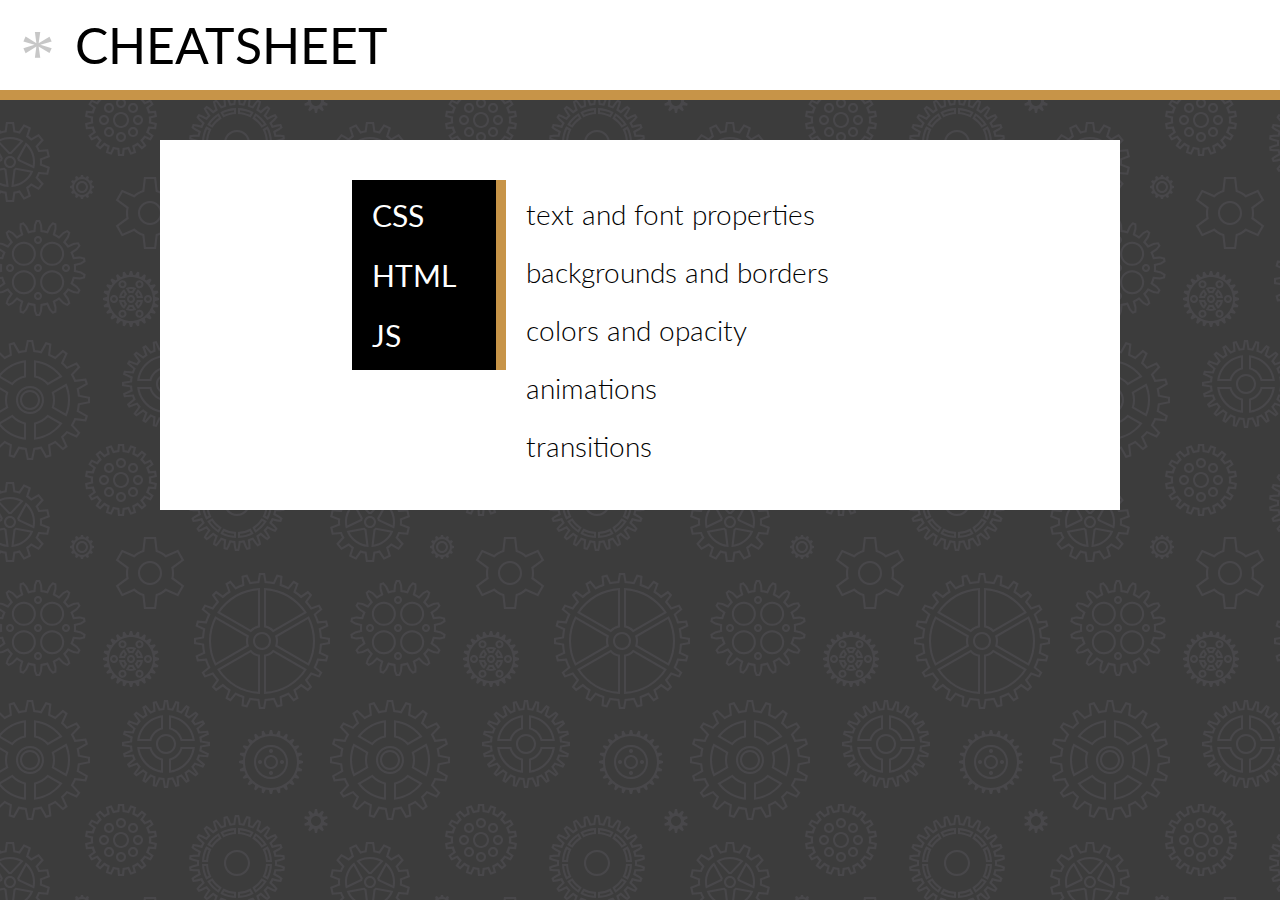
<file: index.html>
<!DOCTYPE html>
<html>
  <head>
    <title>Programming Cheat Sheet</title>
    <link href="style.css" rel="stylesheet"  />
    <link href="https://fonts.googleapis.com/css?family=Lato:300,400,900" rel="stylesheet">
  </head>

  <body>
    <div class="wrapper">
      <header class="head">
        <span id="logo">*</span>
        <h1>cheatsheet</h1>
      </header>
      <div class="container">
        <div class="main-links">
          <div class="hp-leftc">
            <ul>
              <li id="css"><a href="index.html">css</a></li>
              <li id="html"><a href="html-list.html">html</a></li>
              <li id="js"><a href="js-list.html">js</a></li>
            </ul>
          </div>
          <div class="hp-rightc">
            <ul>
              <li><a href="css-files/html/font.html">text and font properties</a></li>
              <li><a href="css-files/html/borders.html">backgrounds and borders</a></li>
              <li><a href="css-files/html/color.html">colors and opacity</a></li>
              <li><a href="css-files/html/animations.html">animations</a></li>
              <li><a href="css-files/html/transitions.html">transitions</a></li>
            </ul>
          </div>
        </div>

          <!-- <div class="box-header"><a href="js-files/js.html">js</a></div>
          <ul>
            <li>variables</li>
            <li>functions</li>
            <li>loops</li>
          </ul>
        </div> -->

      </div>
    </div>
  </body>
  <script src="script.js"></script>
</html>
</file>
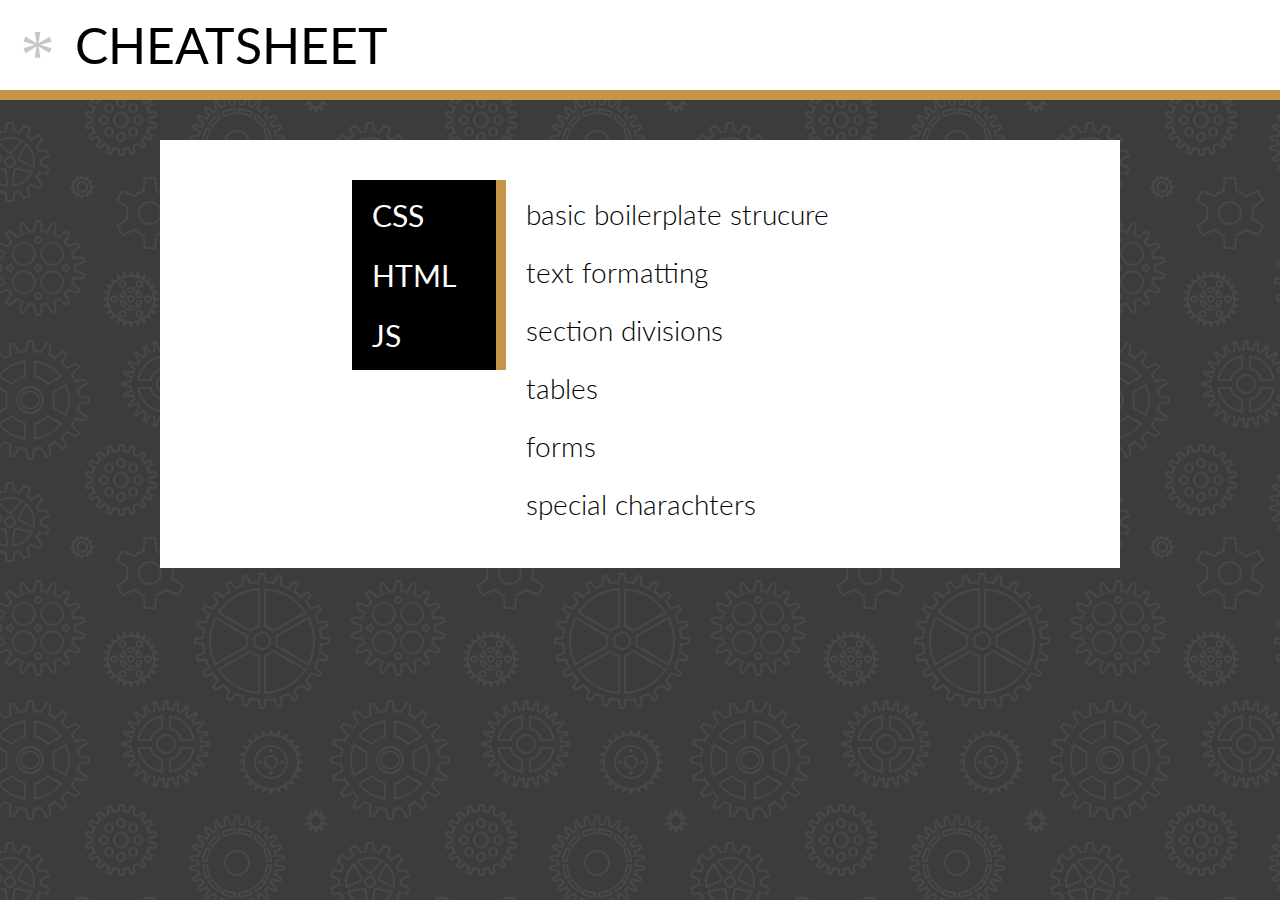
<file: html-list.html>
<!DOCTYPE html>
<html>
  <head>
    <title>Programming Cheat Sheet</title>
    <link href="style.css" rel="stylesheet"  />
    <link href="https://fonts.googleapis.com/css?family=Lato:300,400,900" rel="stylesheet">
  </head>

  <body>
    <div class="wrapper">
      <header class="head">
        <span id="logo">*</span>
        <h1>cheatsheet</h1>
      </header>
      <div class="container">
        <div class="main-links">
          <div class="hp-leftc">
            <ul>
              <li id="css"><a href="index.html">css</a></li>
              <li id="html"><a href="html-list.html">html</a></li>
              <li id="js"><a href="js-list.html">js</a></li>
            </ul>
          </div>
          <div class="hp-rightc">
            <ul>
              <li><a href="html-files/html.html">basic boilerplate strucure</a></li>
              <li><a href="html.html">text formatting</a></li>
              <li><a href="html.html">section divisions</a></li>
              <li><a href="html.html">tables</a></li>
              <li><a href="html.html">forms</a></li>
              <li><a href="html.html">special charachters</a></li>
            </ul>
          </div>
        </div>
      </div>
    </div>
  </body>
  <script src="script.js"></script>

</html>
</file>
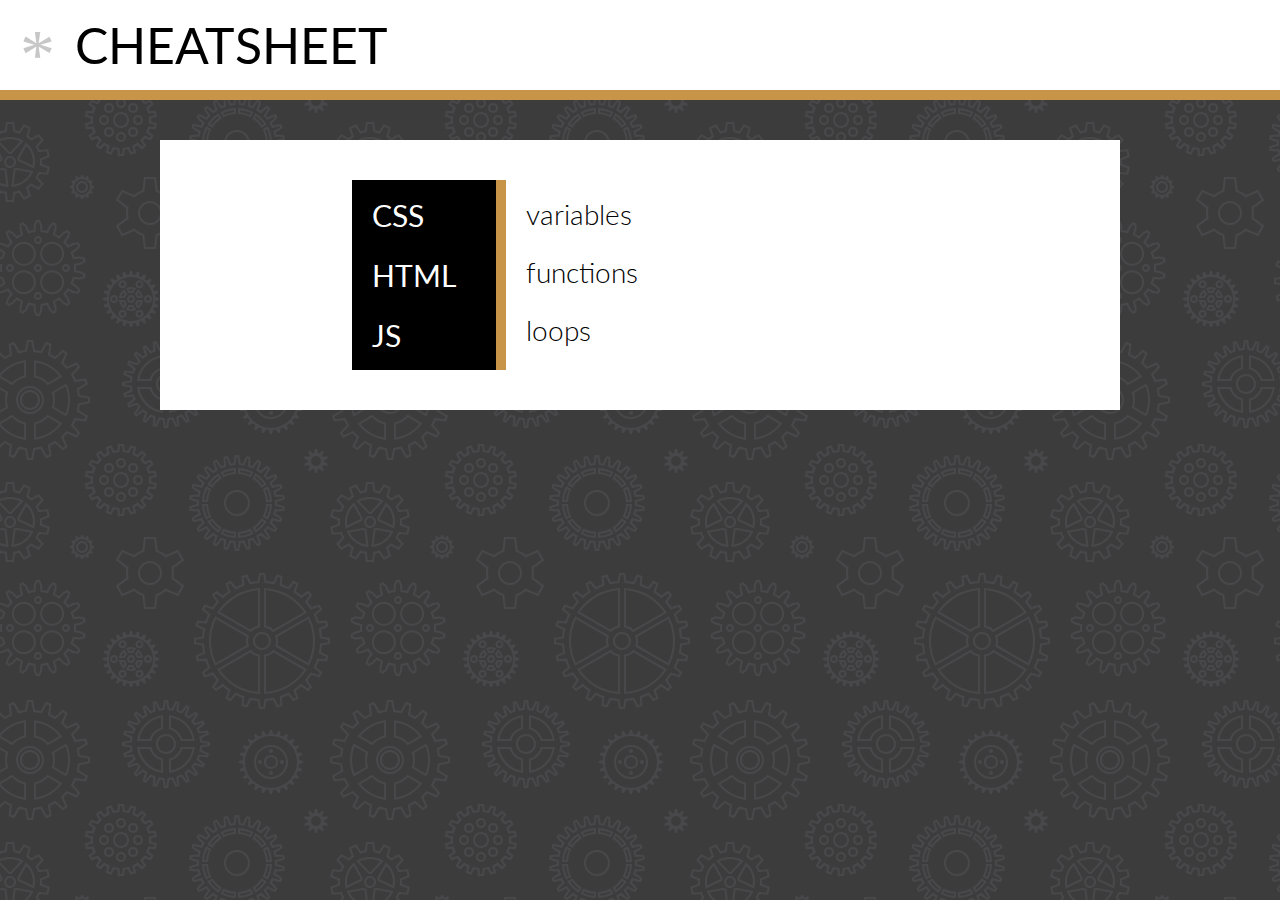
<file: js-list.html>
<!DOCTYPE html>
<html>
  <head>
    <title>Programming Cheat Sheet</title>
    <link href="style.css" rel="stylesheet"  />
    <link href="https://fonts.googleapis.com/css?family=Lato:300,400,900" rel="stylesheet">
  </head>

  <body>
    <div class="wrapper">
      <header class="head">
        <span id="logo">*</span>
        <h1>cheatsheet</h1>
      </header>
      <div class="container">
        <div class="main-links">
          <div class="hp-leftc">
            <ul>
              <li id="css"><a href="index.html">css</a></li>
              <li id="html"><a href="html-list.html">html</a></li>
              <li id="js"><a href="js-list.html">js</a></li>
            </ul>
          </div>
          <div class="hp-rightc">
            <ul>
              <li><a href="">variables</a></li>
              <li><a href="">functions</a></li>
              <li><a href="">loops</a></li>
            </ul>
          </div>
        </div>
      </div>
    </div>
  </body>
</html>
</file>
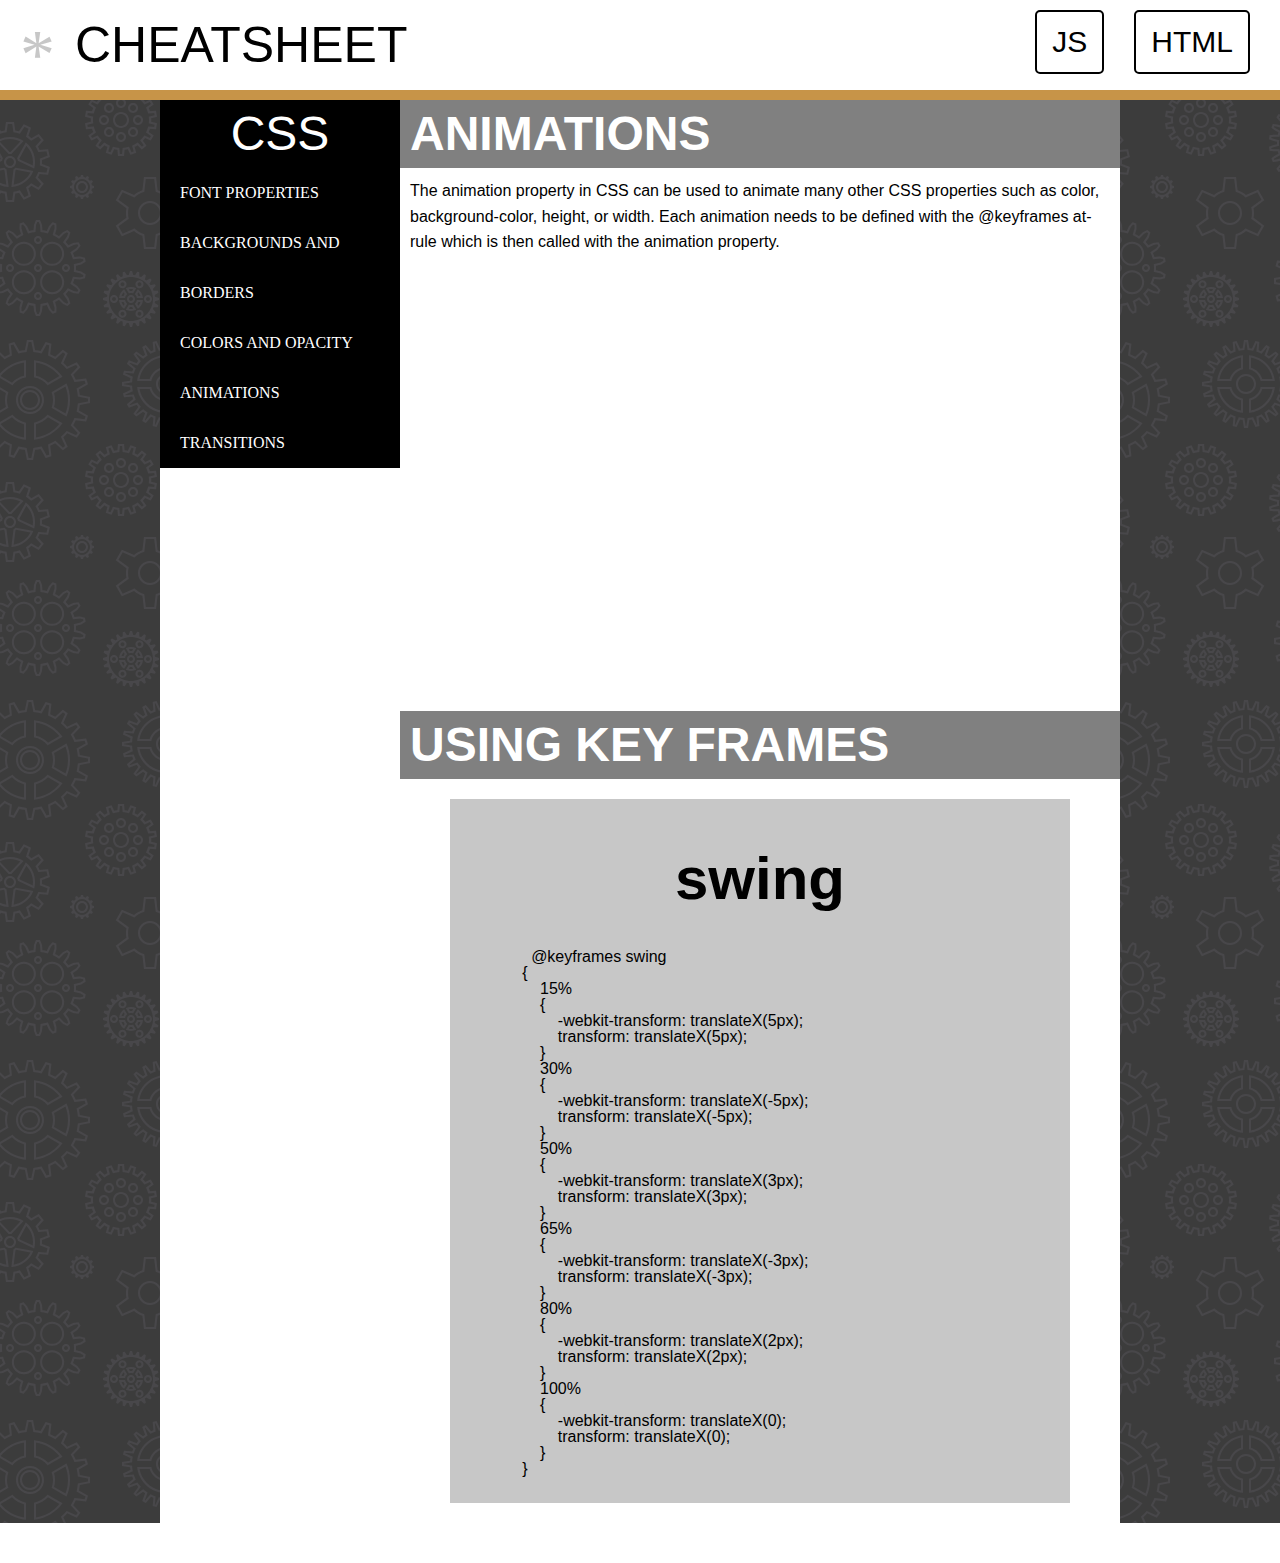
<file: css-files/html/animations.html>
<!DOCTYPE html>
<html>
  <head>
    <meta charset="utf-8">
    <title>Animations</title>
    <link href="../css-style.css" rel="stylesheet" />
  </head>

  <body>
    <div class="wrapper">
      <header class="head">
        <span id="logo">*</span>
        <h1><a href="../../index.html">cheatsheet</a></h1>
        <div class ="button html">
          <a href="html.html">html</a>
        </div>
        <div class="button js">
          <a href="js.html">js</a>
        </div>
      </header>
      <div class="container">
        <div class="column-left">
          <h1>css</h1>
          <ul>
            <li><a href="font.html">font properties</a></li>
            <li><a href="borders.html">backgrounds and borders</a></li>
            <li><a href="color.html">colors and opacity</a></li>
            <li><a href="animations.html">animations</a></li>
            <li><a href="transitions.html">transitions</a></li>
          </ul>
        </div>

        <div class="column-right">
          <h1>animations</h1>
          <p>
            The animation property in CSS can be used to animate many other CSS properties such as color, background-color, height, or width. Each animation needs to be defined with the @keyframes at-rule which is then called with the animation property.
          </p>
            <div class="example">
              <p>
                Color Change
              </p>
              <pre>
                .example {
                  width:600px;
                  height:200px;
                  margin: 15px auto;
                  animation: pulse 5s infinite;
                }

                @keyframes pulse {
                  0% {
                    background-color: #001F3F;
                  }
                  100% {
                    background-color: #FF4136;
                  }
                }
              </pre>
            </div>
          <h1>using key frames</h1>
            <div class="swing examples">
              <p>swing</p>
              <pre>
                @keyframes swing
              {
                  15%
                  {
                      -webkit-transform: translateX(5px);
                      transform: translateX(5px);
                  }
                  30%
                  {
                      -webkit-transform: translateX(-5px);
                      transform: translateX(-5px);
                  }
                  50%
                  {
                      -webkit-transform: translateX(3px);
                      transform: translateX(3px);
                  }
                  65%
                  {
                      -webkit-transform: translateX(-3px);
                      transform: translateX(-3px);
                  }
                  80%
                  {
                      -webkit-transform: translateX(2px);
                      transform: translateX(2px);
                  }
                  100%
                  {
                      -webkit-transform: translateX(0);
                      transform: translateX(0);
                  }
              }
            </pre>
          </div>
        </div>
      </div>
    </div>
  </body>
</html>
</file>
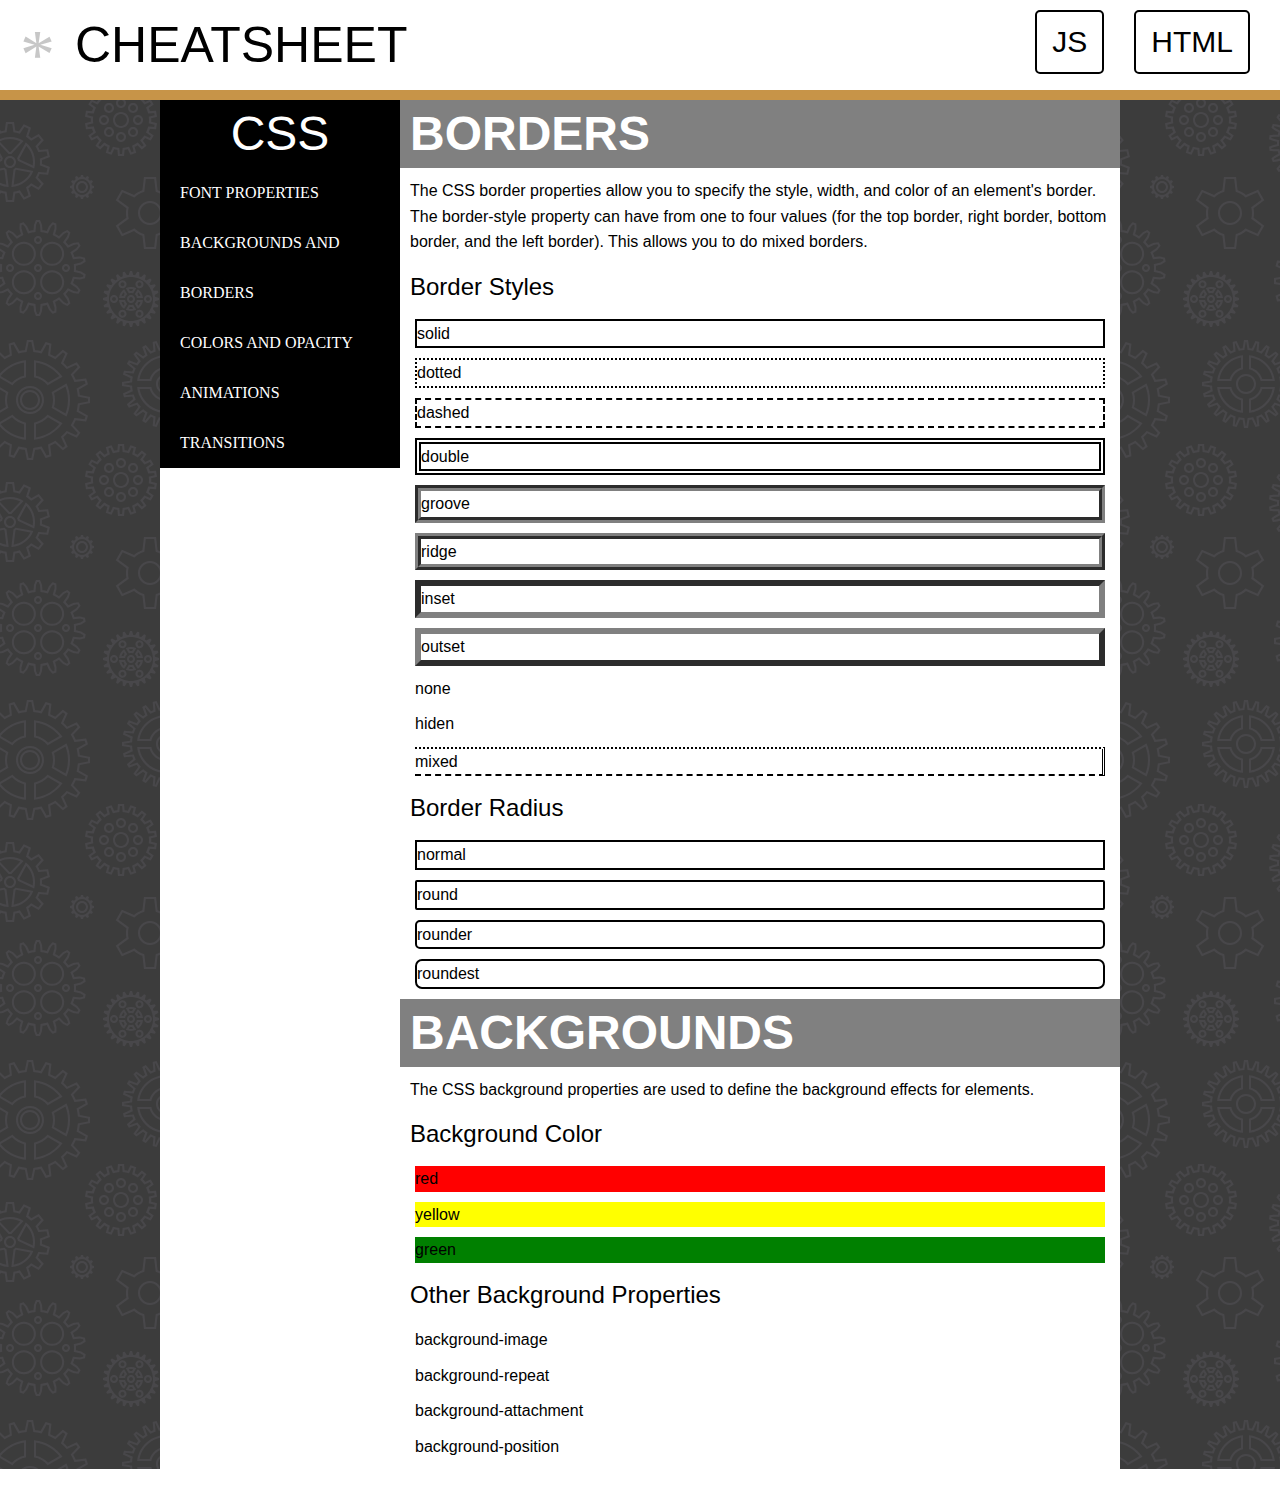
<file: css-files/html/borders.html>
<!DOCTYPE html>
<html>
  <head>
    <meta charset="utf-8">
    <title>CSS Font Properties</title>
    <link href="../css-style.css" rel="stylesheet" />
  </head>

  <body>
    <div class="wrapper">
      <header class="head">
        <span id="logo">*</span>
        <h1><a href="../../index.html">cheatsheet</a></h1>
        <div class ="button html">
          <a href="html.html">html</a>
        </div>
        <div class="button js">
          <a href="js.html">js</a>
        </div>
      </header>
      <div class="container">
        <div class="column-left">
          <h1>css</h1>
          <ul>
            <li><a href="font.html">font properties</a></li>
            <li><a href="borders.html">backgrounds and borders</a></li>
            <li><a href="color.html">colors and opacity</a></li>
            <li><a href="animations.html">animations</a></li>
            <li><a href="transitions.html">transitions</a></li>
          </ul>
        </div>

        <div class="column-right">
          <h1>borders</h1>
          <p>
            The CSS border properties allow you to specify the style, width, and color of an element's border. The border-style property can have from one to four values (for the top border, right border, bottom border, and the left border). This allows you to do mixed borders.
          </p>
          <h2>
            Border Styles
          </h2>
          <ul>
            <li style="border:solid 2px black">
              solid
            </li>
            <li style="border:dotted 2px black">
              dotted
            </li>
            <li style="border:dashed 2px black">
              dashed
            </li>
            <li style="border:double 6px black">
              double
            </li>
            <li style="border:groove 6px grey">
              groove
            </li>
            <li style="border:ridge 6px grey">
              ridge
            </li>
            <li style="border:inset 6px grey">
              inset
            </li>
            <li style="border:outset 6px grey">
              outset
            </li>
            <li style="border:none 2px black">
              none
            </li>
            <li style="border:hidden 2px black">
              hiden
            </li>
            <li style="border-top: dotted 2px black; border-bottom: dashed 2px black; border-left 2px black: solid 2px black; border-right: double">
              mixed
            </li>
          </ul>
          <h2>
            Border Radius
          </h2>
          <ul>
            <li style="border:solid 2px black">
              normal
            </li>
            <li style="border:solid 2px black; border-radius: 2px">
              round
            </li>
            <li style="border:solid 2px black; border-radius: 5px">
              rounder
            </li>
            <li style="border:solid 2px black; border-radius: 7px">
              roundest
            </li>
          </ul>
          <h1>backgrounds</h1>
          <p>
            The CSS background properties are used to define the background effects for elements.
          </p>
          <h2>
            Background Color
          </h2>
          <ul>
            <li style="background-color:red">
              red
            </li>
            <li style="background-color:yellow">
              yellow
            </li>
            <li style="background-color:green">
              green
            </li>
          </ul>
          <h2>
            Other Background Properties
          </h2>
          <ul>
            <li>background-image</li>
            <li>background-repeat</li>
            <li>background-attachment</li>
            <li>background-position</li>
          </ul>
        </div>
      </div>
    </div>
  </body>
</html>
</file>
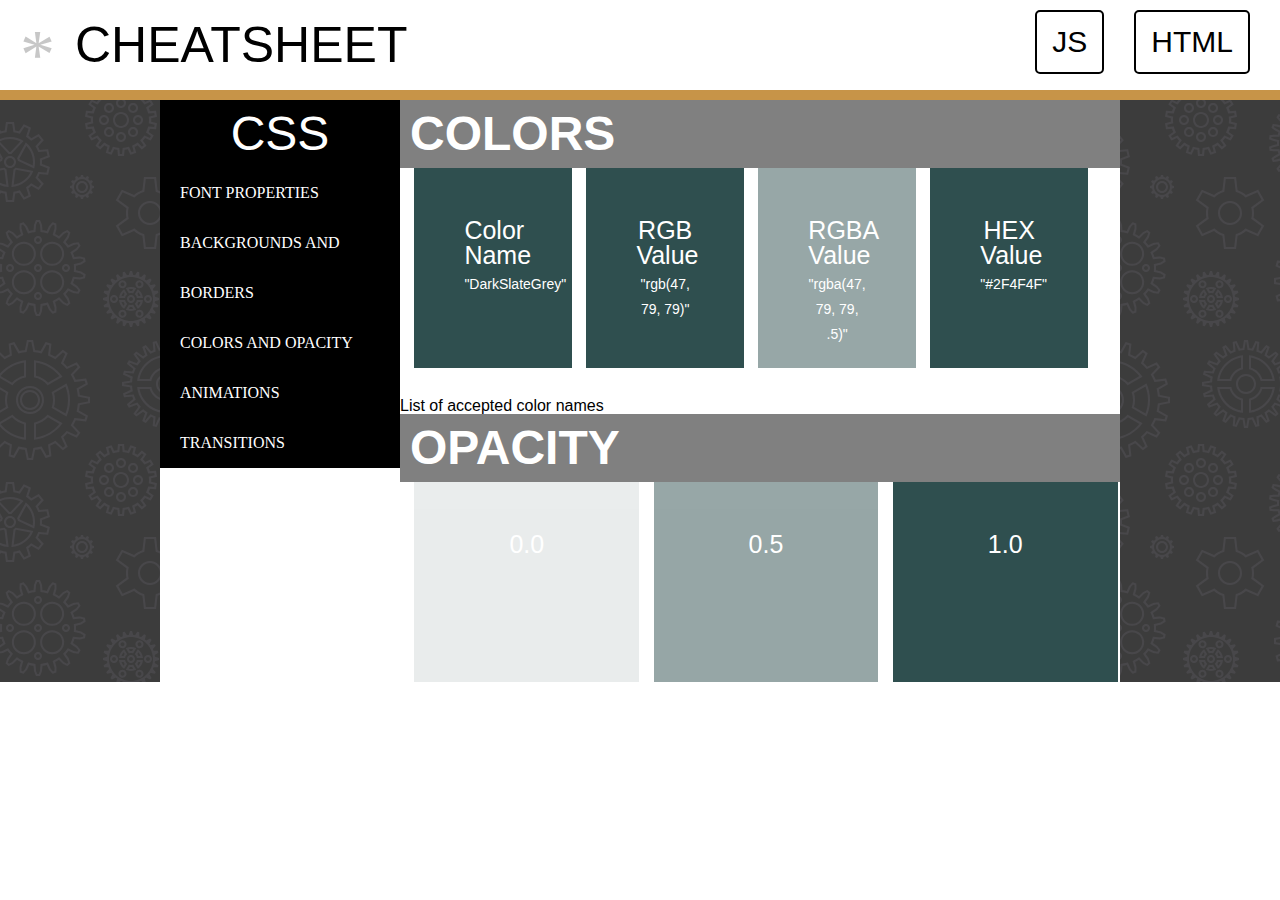
<file: css-files/html/color.html>
<!DOCTYPE html>
<html>
  <head>
    <meta charset="utf-8">
    <title>Colors and Opacity</title>
    <link href="../css-style.css" rel="stylesheet" />
  </head>

  <body>
    <div class="wrapper">
      <header class="head">
        <span id="logo">*</span>
        <h1><a href="../../index.html">cheatsheet</a></h1>
        <div class ="button html">
          <a href="html.html">html</a>
        </div>
        <div class="button js">
          <a href="js.html">js</a>
        </div>
      </header>
      <div class="container">
        <div class="column-left">
          <h1>css</h1>
          <ul>
            <li><a href="font.html">font properties</a></li>
            <li><a href="borders.html">backgrounds and borders</a></li>
            <li><a href="color.html">colors and opacity</a></li>
            <li><a href="animations.html">animations</a></li>
            <li><a href="transitions.html">transitions</a></li>
          </ul>
        </div>

        <div class="column-right">
          <h1>Colors</h1>
          <div class="color-box">
            Color Name
            <br />
            <span>"DarkSlateGrey"</span>
          </div>
          <div class="color-box">
            RGB Value
            <br />
            <span>"rgb(47, 79, 79)"</span>
          </div>
          <div class="color-box" style="background-color: rgba(47, 79, 79, .5)">
            RGBA Value
            <br />
            <span>"rgba(47, 79, 79, .5)"</span>
          </div>
          <div class="color-box">
            HEX Value
            <br />
            <span>"#2F4F4F"</span>
          </div>

          <div class="color-link">
            <a href="https://www.w3schools.com/colors/colors_names.asp">List of accepted color names</a>
          </div>

          <!--div style="height: 300px"-->
          <h1>Opacity</h1>
          <div class="opacity-box" style="opacity: 0.1">
            0.0
          </div>
          <div class="opacity-box" style="opacity: 0.5">
            0.5
          </div>
          <div class="opacity-box" style="opacity: 1.0">
            1.0
          </div>
        </div>
      </div>
    </div>
  </body>
</html>
</file>
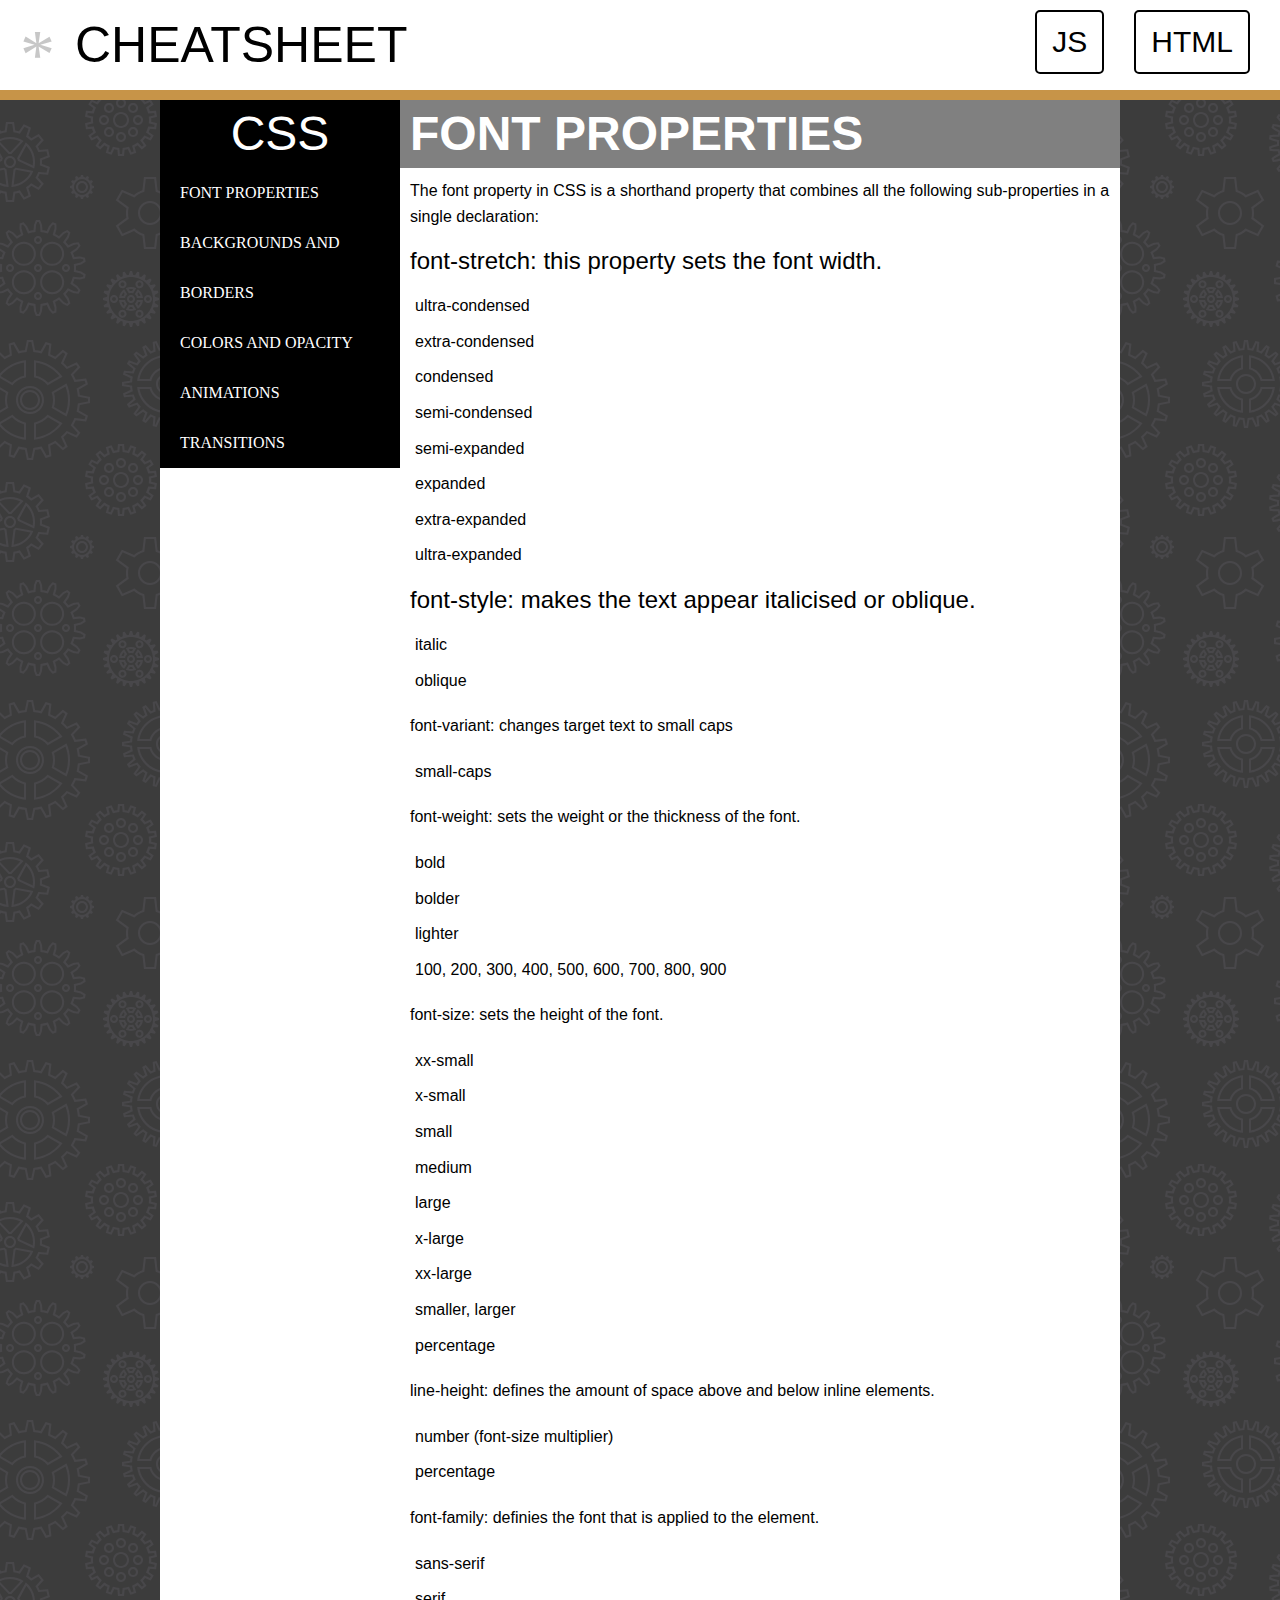
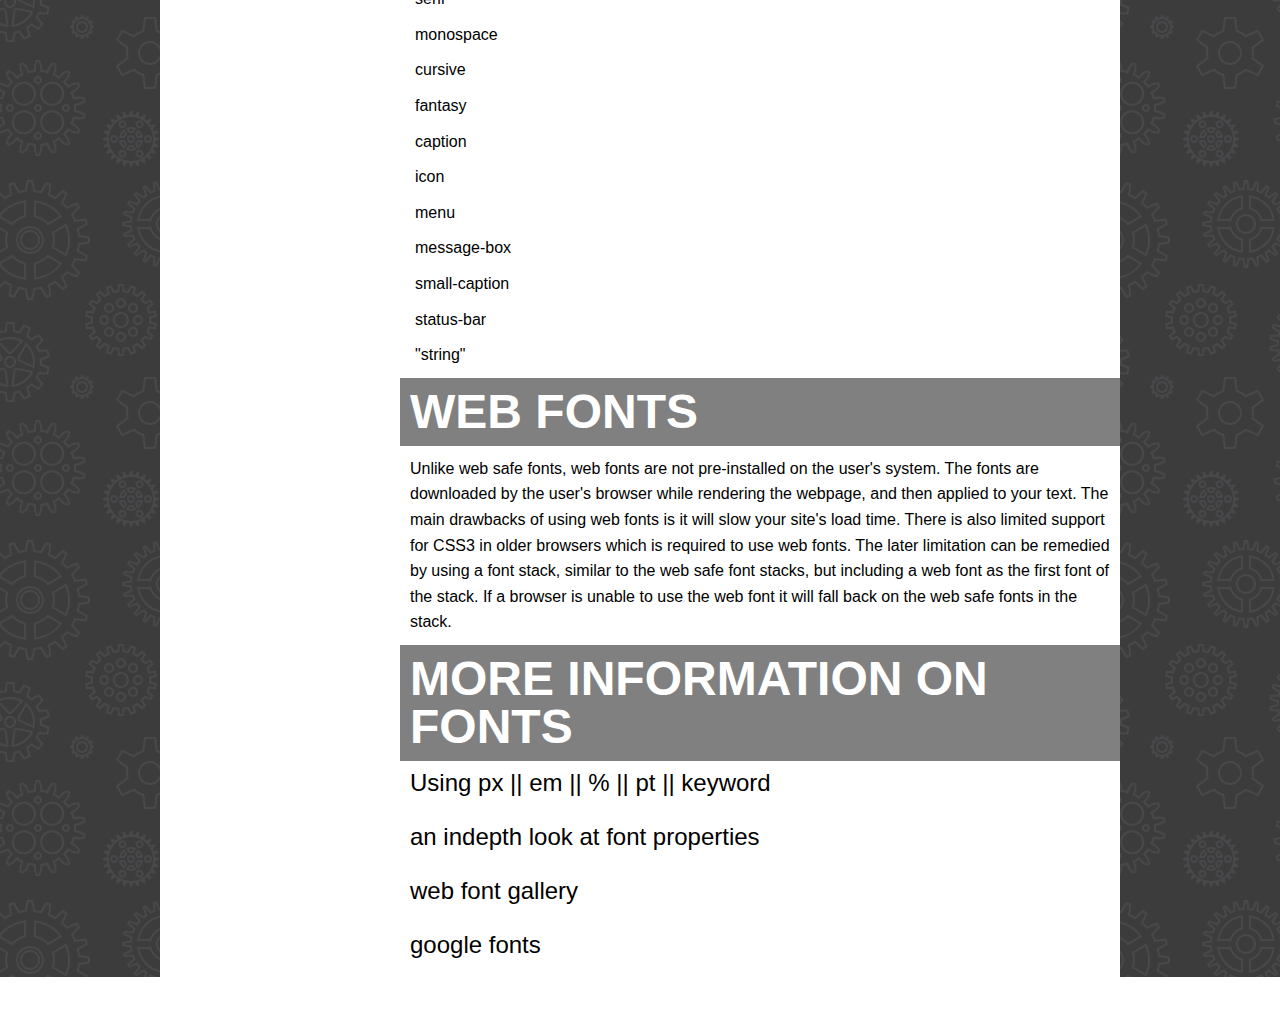
<file: css-files/html/font.html>
<!DOCTYPE html>
<html>
  <head>
    <meta charset="utf-8">
    <title>CSS Font Properties</title>
    <link href="../css-style.css" rel="stylesheet" />
  </head>

  <body>
    <div class="wrapper">
      <header class="head">
        <span id="logo">*</span>
        <h1><a href="../../index.html">cheatsheet</a></h1>
        <div class ="button html">
          <a href="../../html-files/html.html">html</a>
        </div>
        <div class="button js">
          <a href="../../js-files/js.html">js</a>
        </div>
      </header>
      <div class="container">
        <div class="column-left">
          <h1>css</h1>
          <ul>
            <li><a href="font.html">font properties</a></li>
            <li><a href="borders.html">backgrounds and borders</a></li>
            <li><a href="color.html">colors and opacity</a></li>
            <li><a href="animations.html">animations</a></li>
            <li><a href="transitions.html">transitions</a></li>
          </ul>
        </div>

        <div class="column-right">
          <h1>font properties</h1>
          <p>
            The font property in CSS is a shorthand property that combines all the following sub-properties in a single declaration:
          </p>
          <h2>font-stretch: this property sets the font width.</h2>
          <ul>
            <li>ultra-condensed</li>
            <li>extra-condensed</li>
            <li>condensed</li>
            <li>semi-condensed</li>
            <li>semi-expanded</li>
            <li>expanded</li>
            <li>extra-expanded</li>
            <li>ultra-expanded</li>
          </ul>
          <h2>font-style: makes the text appear italicised or oblique.</h2>
          <ul>
            <li>italic</li>
            <li>oblique</li>
          </ul>
          <p>font-variant: changes target text to small caps</p>
          <ul>
            <li>small-caps</li>
          </ul>
          <p>font-weight: sets the weight or the thickness of the font.</p>
          <ul>
            <li>bold</li>
            <li>bolder</li>
            <li>lighter</li>
            <li>100, 200, 300, 400, 500, 600, 700, 800, 900</li>
          </ul>
          <p>font-size: sets the height of the font.</p>
          <ul>
            <li>xx-small</li>
            <li>x-small</li>
            <li>small</li>
            <li>medium</li>
            <li>large</li>
            <li>x-large</li>
            <li>xx-large</li>
            <li>smaller, larger</li>
            <li>percentage</li>
          </ul>
          <p>line-height: defines the amount of space above and below inline elements.</p>
          <ul>
            <li>number (font-size multiplier)</li>
            <li>percentage</li>
          </ul>
          <p>font-family: definies the font that is applied to the element.</p>
          <ul>
            <li>sans-serif</li>
            <li>serif</li>
            <li>monospace</li>
            <li>cursive</li>
            <li>fantasy</li>
            <li>caption</li>
            <li>icon</li>
            <li>menu</li>
            <li>message-box</li>
            <li>small-caption</li>
            <li>status-bar</li>
            <li>"string"</li>
          </ul>
          <h1>web fonts</h1>
          <p>Unlike web safe fonts, web fonts are not pre-installed on the user's system. The fonts are downloaded by the user's browser while rendering the webpage, and then applied to your text. The main drawbacks of using web fonts is it will slow your site's load time. There is also limited support for CSS3 in older browsers which is required to use web fonts. The later limitation can be remedied by using a font stack, similar to the web safe font stacks, but including a web font as the first font of the stack. If a browser is unable to use the web font it will fall back on the web safe fonts in the stack.</p>
          <h1>more information on fonts</h1>
          <h2><a href="https://css-tricks.com/css-font-size/">Using px || em || % || pt || keyword</a></h2>
          <h2><a href="https://www.w3.org/TR/css-fonts-3/#font-prop">an indepth look at font properties</a></h2>
          <h2><a href="http://www.cssfontstack.com/Web-Fonts">web font gallery</a></h2>
          <h2><a href="https://fonts.google.com/">google fonts</a></h2>
        </div>
      </div>
    </div>
  </body>
</html>
</file>
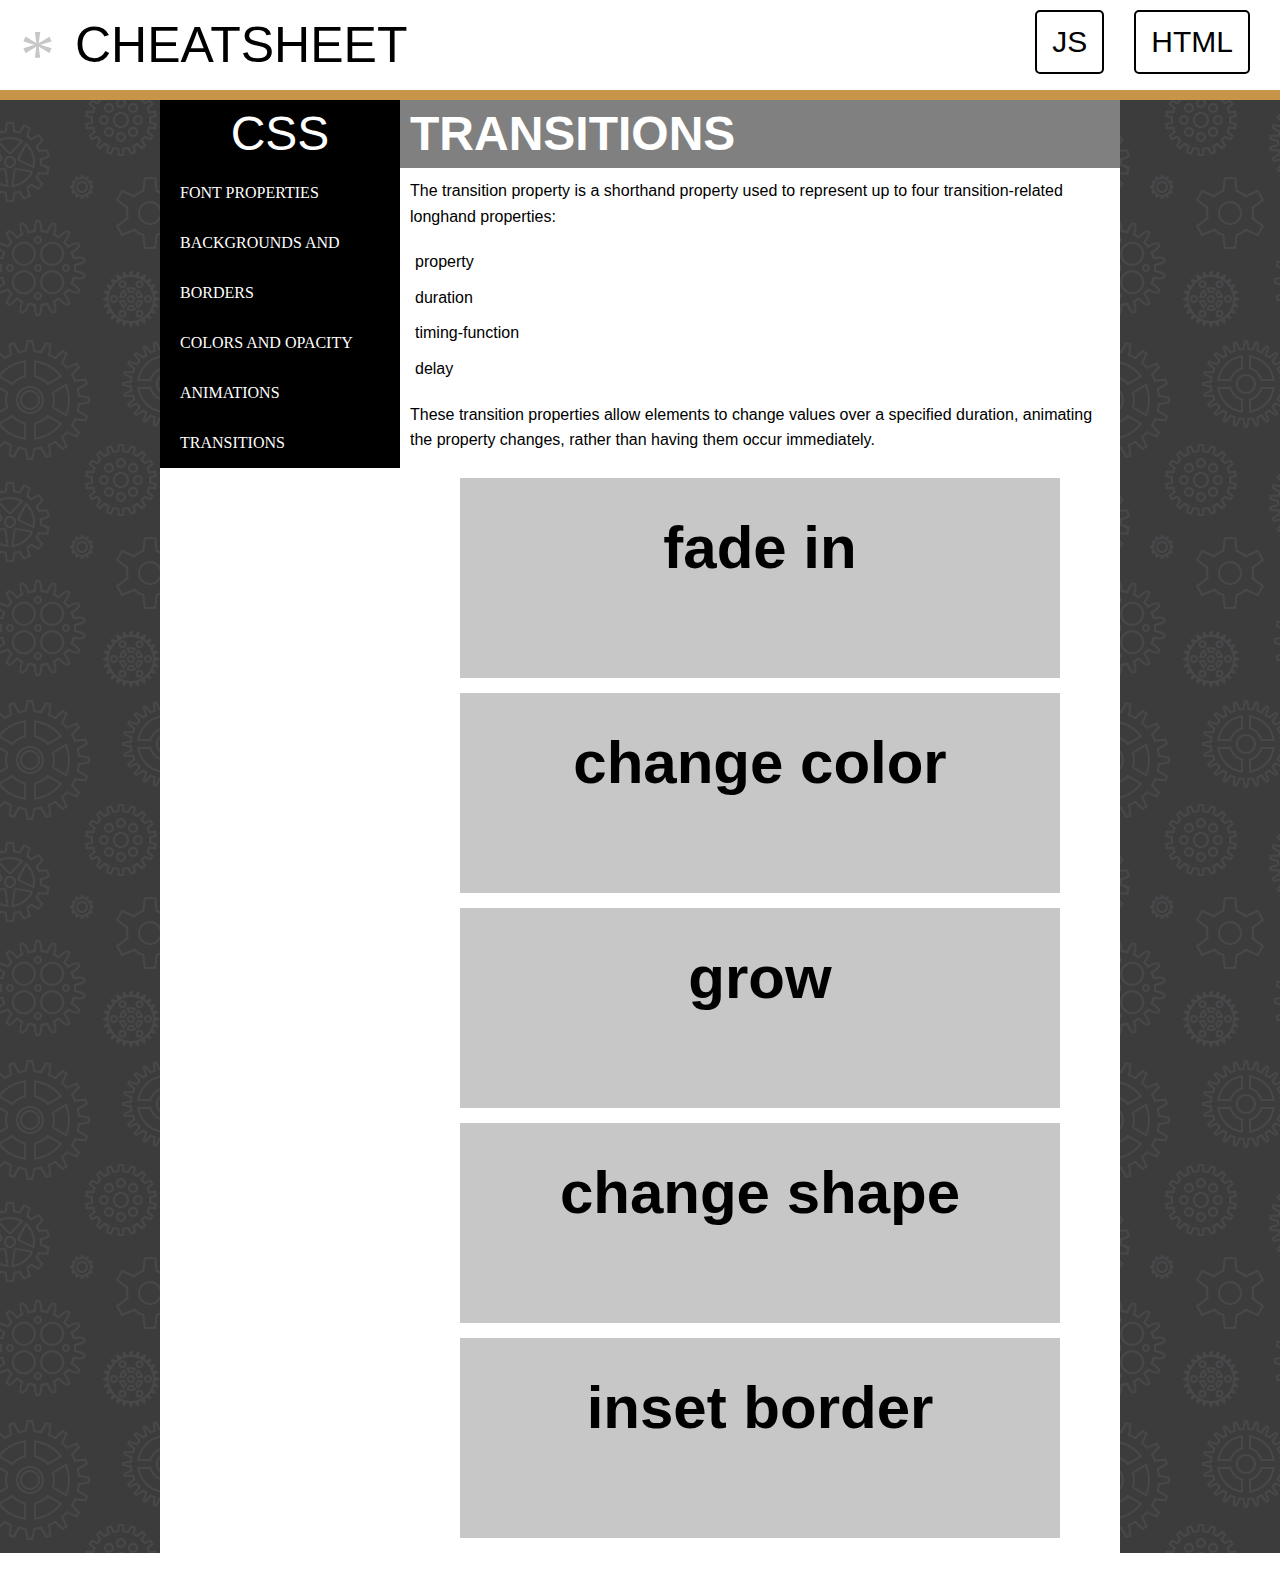
<file: css-files/html/transitions.html>
<!DOCTYPE html>
<html>
  <head>
    <meta charset="utf-8">
    <title>Transitions</title>
    <link href="../css-style.css" rel="stylesheet" />
  </head>

  <body>
    <div class="wrapper">
      <header class="head">
        <span id="logo">*</span>
        <h1><a href="../../index.html">cheatsheet</a></h1>
        <div class ="button html">
          <a href="html.html">html</a>
        </div>
        <div class="button js">
          <a href="js.html">js</a>
        </div>
      </header>
      <div class="container">
        <div class="column-left">
          <h1>css</h1>
          <ul>
            <li><a href="font.html">font properties</a></li>
            <li><a href="borders.html">backgrounds and borders</a></li>
            <li><a href="color.html">colors and opacity</a></li>
            <li><a href="animations.html">animations</a></li>
            <li><a href="transitions.html">transitions</a></li>
          </ul>
        </div>

        <div class="column-right">
          <h1>Transitions</h1>
          <p>
            The transition property is a shorthand property used to represent up to four transition-related longhand properties:
          </p>
          <ul>
            <li>property</li>
            <li>duration</li>
            <li>timing-function</li>
            <li>delay</li>
          </ul>
          <p>
            These transition properties allow elements to change values over a specified duration, animating the property changes, rather than having them occur immediately.
          </p>
          <div class="examples">
            <div class="transitions fade">
              <p>fade in</p>
            </div>
            <div class="transitions color">
              <p>change color</p>
            </div>
            <div class="transitions grow">
              <p>grow</p>
            </div>
            <div class=" transitions shape">
              <p>change shape</p>
            </div>
            <div class=" transitions border">
              <p>inset border</p>
            </div>
          </div>
        </div>
      </div>
    </div>
  </body>
</html>
</file>
<file: style.css>
/* http://meyerweb.com/eric/tools/css/reset/
   v2.0 | 20110126
   License: none (public domain)
*/
html, body, div, span, applet, object, iframe,
h1, h2, h3, h4, h5, h6, p, blockquote, pre,
a, abbr, acronym, address, big, cite, code,
del, dfn, em, img, ins, kbd, q, s, samp,
small, strike, strong, sub, sup, tt, var,
b, u, i, center,
dl, dt, dd, ol, ul, li,
fieldset, form, label, legend,
table, caption, tbody, tfoot, thead, tr, th, td,
article, aside, canvas, details, embed,
figure, figcaption, footer, header, hgroup,
menu, nav, output, ruby, section, summary,
time, mark, audio, video {
  margin: 0;
  padding: 0;
  border: 0;
  font-size: 100%;
  font: inherit;
  vertical-align: baseline; }

/* HTML5 display-role reset for older browsers */
article, aside, details, figcaption, figure,
footer, header, hgroup, menu, nav, section {
  display: block; }

body {
  line-height: 1; }

ol, ul {
  list-style: none; }

blockquote, q {
  quotes: none; }

blockquote:before, blockquote:after,
q:before, q:after {
  content: '';
  content: none; }

table {
  border-collapse: collapse;
  border-spacing: 0; }

body {
  background-image: url("bg-image.svg");
  background-color: #3c3c3c;
  height: 100%; }

.container {
  max-width: 960px;
  margin: 40px auto;
  overflow: auto;
  font-family: "Lato", sans-serif;
  background-color: white; }

/* nav bar */
.head {
  background-color: white;
  border-bottom: #c79448 10px solid;
  margin: 0 auto;
  padding-top: 20px;
  overflow: auto; }

.head h1 {
  color: black;
  font-family: "Lato", sans-serif;
  font-size: 50px;
  float: left;
  text-transform: uppercase; }

.head a {
  color: black;
  font-family: "Lato", sans-serif;
  text-transform: uppercase;
  text-decoration: none; }

#logo {
  color: rgba(143, 143, 143, 0.5);
  font-size: 70px;
  float: left;
  margin: 0 20px; }

.hp-leftc {
  float: left;
  width: 25%;
  background-color: black;
  border-right: 10px solid #c79448; }

.hp-leftc li {
  margin: 10px 0 10px 10px;
  padding: 10px; }

.hp-leftc a {
  text-decoration: none;
  color: white;
  text-transform: uppercase;
  font-weight: 400;
  font-size: 30px; }

.hp-leftc li:hover {
  background-color: rgba(143, 143, 143, 0.5); }

.hp-rightc {
  float: left;
  width: 73%;
  background-color: white;
  color: black; }

.hp-rightc li {
  margin: 10px 0 0 10px;
  padding: 10px; }

.hp-rightc li:hover {
  background-color: rgba(143, 143, 143, 0.5); }

.hp-rightc a {
  text-decoration: none;
  color: black;
  font-weight: 300;
  font-size: 28px; }

/*body*/
.main-links {
  max-width: 60%;
  margin: 0 auto;
  padding: 40px 0;
  overflow: auto; }

.active {
  background-color: white;
  color: black; }
</file>
<file: css-files/css-style.css>
/* http://meyerweb.com/eric/tools/css/reset/
   v2.0 | 20110126
   License: none (public domain)
*/
html, body, div, span, applet, object, iframe,
h1, h2, h3, h4, h5, h6, p, blockquote, pre,
a, abbr, acronym, address, big, cite, code,
del, dfn, em, img, ins, kbd, q, s, samp,
small, strike, strong, sub, sup, tt, var,
b, u, i, center,
dl, dt, dd, ol, ul, li,
fieldset, form, label, legend,
table, caption, tbody, tfoot, thead, tr, th, td,
article, aside, canvas, details, embed,
figure, figcaption, footer, header, hgroup,
menu, nav, output, ruby, section, summary,
time, mark, audio, video {
  margin: 0;
  padding: 0;
  border: 0;
  font-size: 100%;
  font: inherit;
  vertical-align: baseline; }

/* HTML5 display-role reset for older browsers */
article, aside, details, figcaption, figure,
footer, header, hgroup, menu, nav, section {
  display: block; }

body {
  line-height: 1; }

ol, ul {
  list-style: none; }

blockquote, q {
  quotes: none; }

blockquote:before, blockquote:after,
q:before, q:after {
  content: '';
  content: none; }

table {
  border-collapse: collapse;
  border-spacing: 0; }

.wrapper {
  background-image: url("bg-image.svg");
  background-color: #3c3c3c;
  height: 100%; }

.container {
  max-width: 960px;
  margin: 40px auto;
  overflow: auto;
  font-family: "Lato", sans-serif;
  background-color: white; }

/* nav bar */
.head {
  background-color: white;
  border-bottom: #c79448 10px solid;
  margin: 0 auto;
  padding-top: 20px;
  overflow: auto; }

.head h1 {
  color: black;
  font-family: "Lato", sans-serif;
  font-size: 50px;
  float: left;
  text-transform: uppercase; }

.head a {
  color: black;
  font-family: "Lato", sans-serif;
  text-transform: uppercase;
  text-decoration: none; }

#logo {
  color: rgba(143, 143, 143, 0.5);
  font-size: 70px;
  float: left;
  margin: 0 20px; }

.button {
  border: solid 2px black;
  border-radius: 5px;
  float: right;
  margin-top: -10px;
  margin-right: 30px;
  padding: 15px; }

.button a {
  color: black;
  font-family: "Lato", sans-serif;
  font-size: 30px;
  text-decoration: none;
  text-transform: uppercase; }

.button a:hover {
  text-decoration: underline; }

.column-left {
  background-color: black;
  color: white;
  float: left;
  width: 25%; }

.column-left h1 {
  font-size: 3em;
  font-family: "Lato", sans-serif;
  margin: 10px 0;
  text-align: center;
  text-transform: uppercase; }

.column-left li {
  font-family: "merriweather", serif;
  line-height: 50px;
  padding-left: 20px;
  text-transform: uppercase; }

.column-left a {
  color: white;
  text-decoration: none; }

.column-left li:hover {
  background-color: rgba(143, 143, 143, 0.5); }

.column-right {
  color: black;
  float: left;
  font-family: "Lato", sans-serif;
  width: 75%; }

.column-right h1 {
  background-color: grey;
  color: white;
  font-size: 3em;
  font-weight: bold;
  padding: 10px;
  text-transform: uppercase; }

.column-right h2 {
  font-size: 1.5em;
  margin-bottom: 10px;
  padding: 10px; }

.column-right p {
  line-height: 1.6em;
  padding: 10px; }

.column-right li {
  line-height: 1.6em;
  margin: 10px 15px; }

.column-right a {
  color: black;
  text-decoration: none; }

.column-right a:hover {
  background-color: rgba(143, 143, 143, 0.5); }

.color-box {
  height: 100px;
  width: 8%;
  float: left;
  margin-left: 2%;
  background-color: darkSlateGrey;
  color: white;
  padding: 50px;
  text-align: center;
  font-size: 25px; }

.color-box span {
  font-size: 14px; }

.opacity-box {
  height: 100px;
  width: 17.3333%;
  float: left;
  margin-left: 2%;
  background-color: darkSlateGrey;
  color: white;
  padding: 50px;
  text-align: center;
  font-size: 25px; }

.color-link {
  clear: both;
  padding-top: 30px; }

/*=======================backgrounds and borders===*/
.transitions {
  width: 600px;
  height: 200px;
  background: rgba(143, 143, 143, 0.5);
  transition: all 0.3s ease;
  margin: 15px auto; }

.fade {
  opacity: 1; }

.fade:hover {
  opacity: .5; }

.color:hover {
  background: #c79448; }

.grow:hover {
  -webkit-transform: scale(1.3);
  -ms-transform: scale(1.3);
  transform: scale(1.3); }

.shape:hover {
  border-radius: 50%; }

.border:hover {
  box-shadow: inset 0 0 0 25px #c79448; }

.container {
  margin-top: 0px; }

.example {
  width: 600px;
  margin: 15px auto;
  animation: pulse 5s infinite;
  padding: 10px;
  color: white; }

.example p {
  font-size: 60px;
  font-weight: bold;
  text-align: center;
  line-height: 2em; }

@keyframes pulse {
  0% {
    background-color: #001F3F; }
  100% {
    background-color: #FF4136; } }

.swing {
  width: 600px;
  margin: 20px auto;
  background-color: rgba(143, 143, 143, 0.5);
  padding: 10px; }

.examples p {
  font-size: 60px;
  font-weight: bold;
  text-align: center;
  line-height: 2em; }

@keyframes swing {
  15% {
    -webkit-transform: translateX(5px);
    transform: translateX(5px); }
  30% {
    -webkit-transform: translateX(-5px);
    transform: translateX(-5px); }
  50% {
    -webkit-transform: translateX(3px);
    transform: translateX(3px); }
  65% {
    -webkit-transform: translateX(-3px);
    transform: translateX(-3px); }
  80% {
    -webkit-transform: translateX(2px);
    transform: translateX(2px); }
  100% {
    -webkit-transform: translateX(0);
    transform: translateX(0); } }

.swing:hover {
  -webkit-animation: swing 1s ease;
  animation: swing 1s ease;
  -webkit-animation-iteration-count: 1;
  animation-iteration-count: 1; }
</file>
